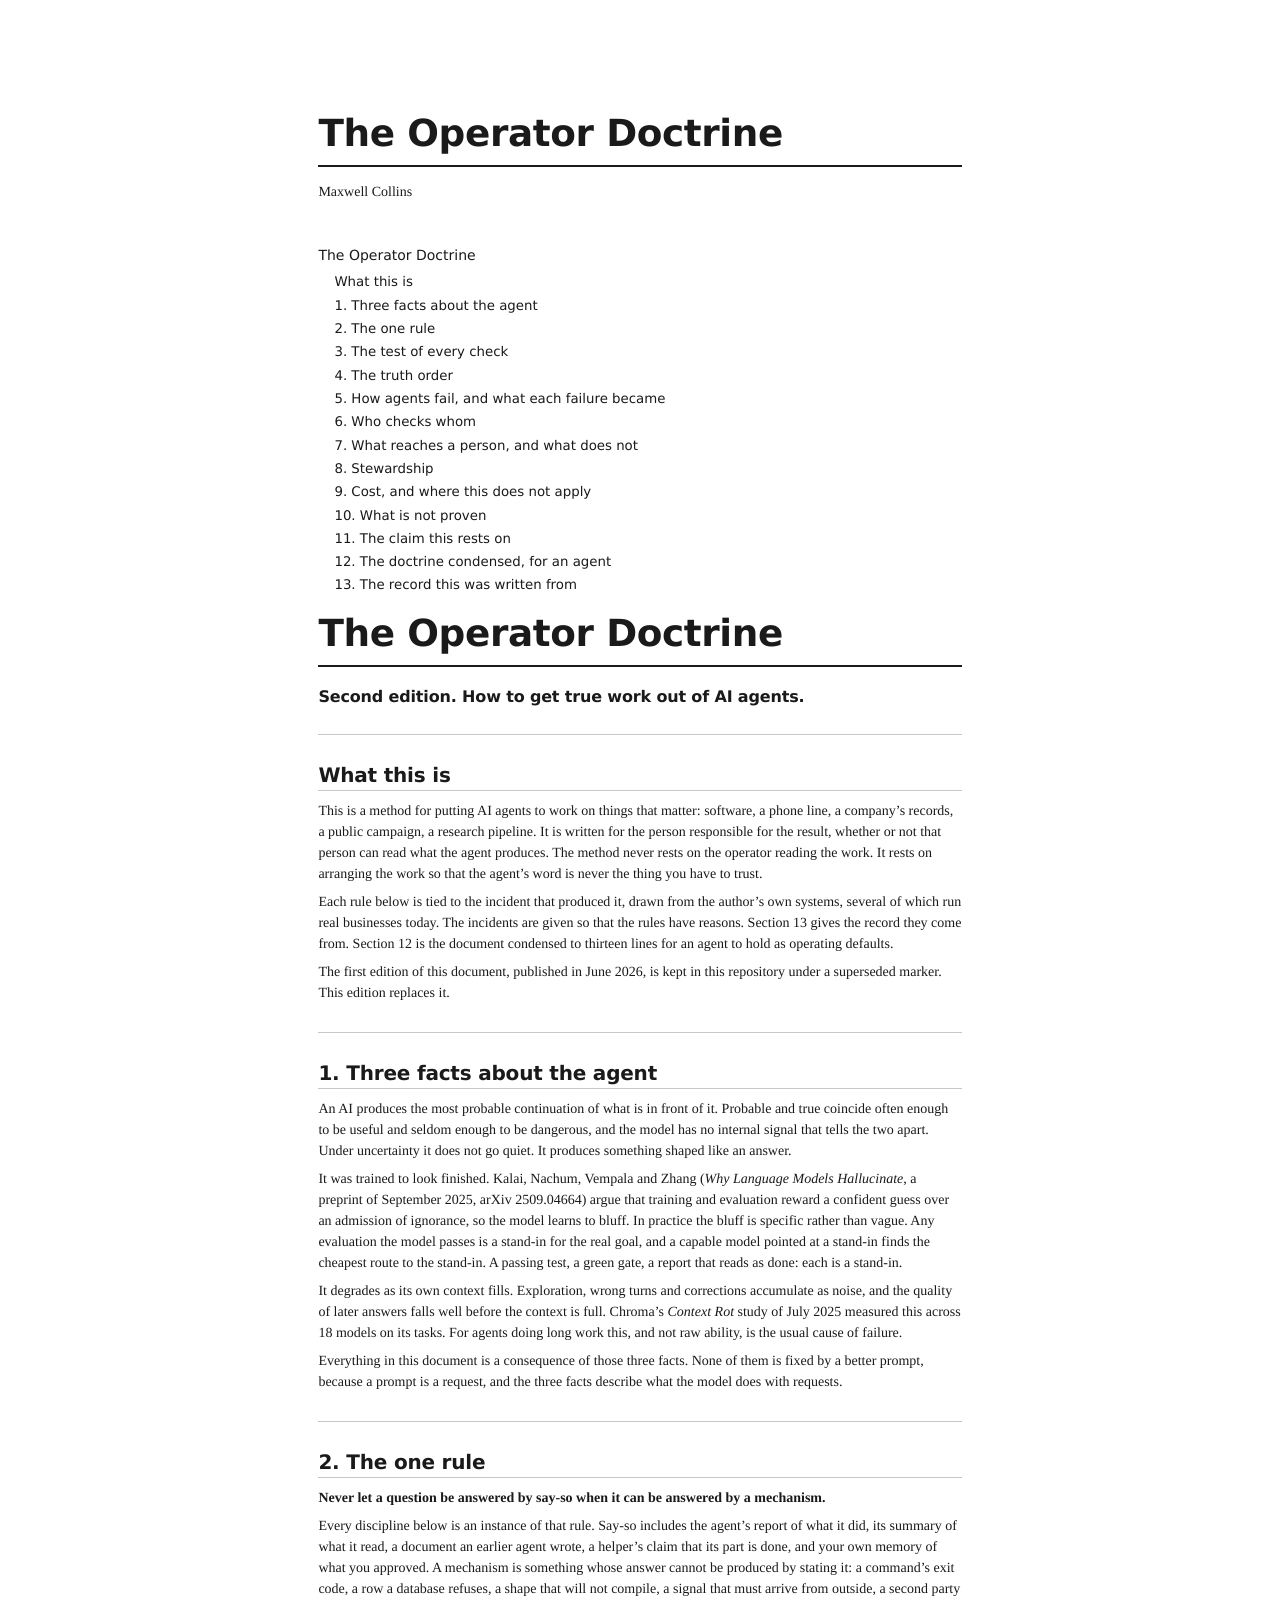
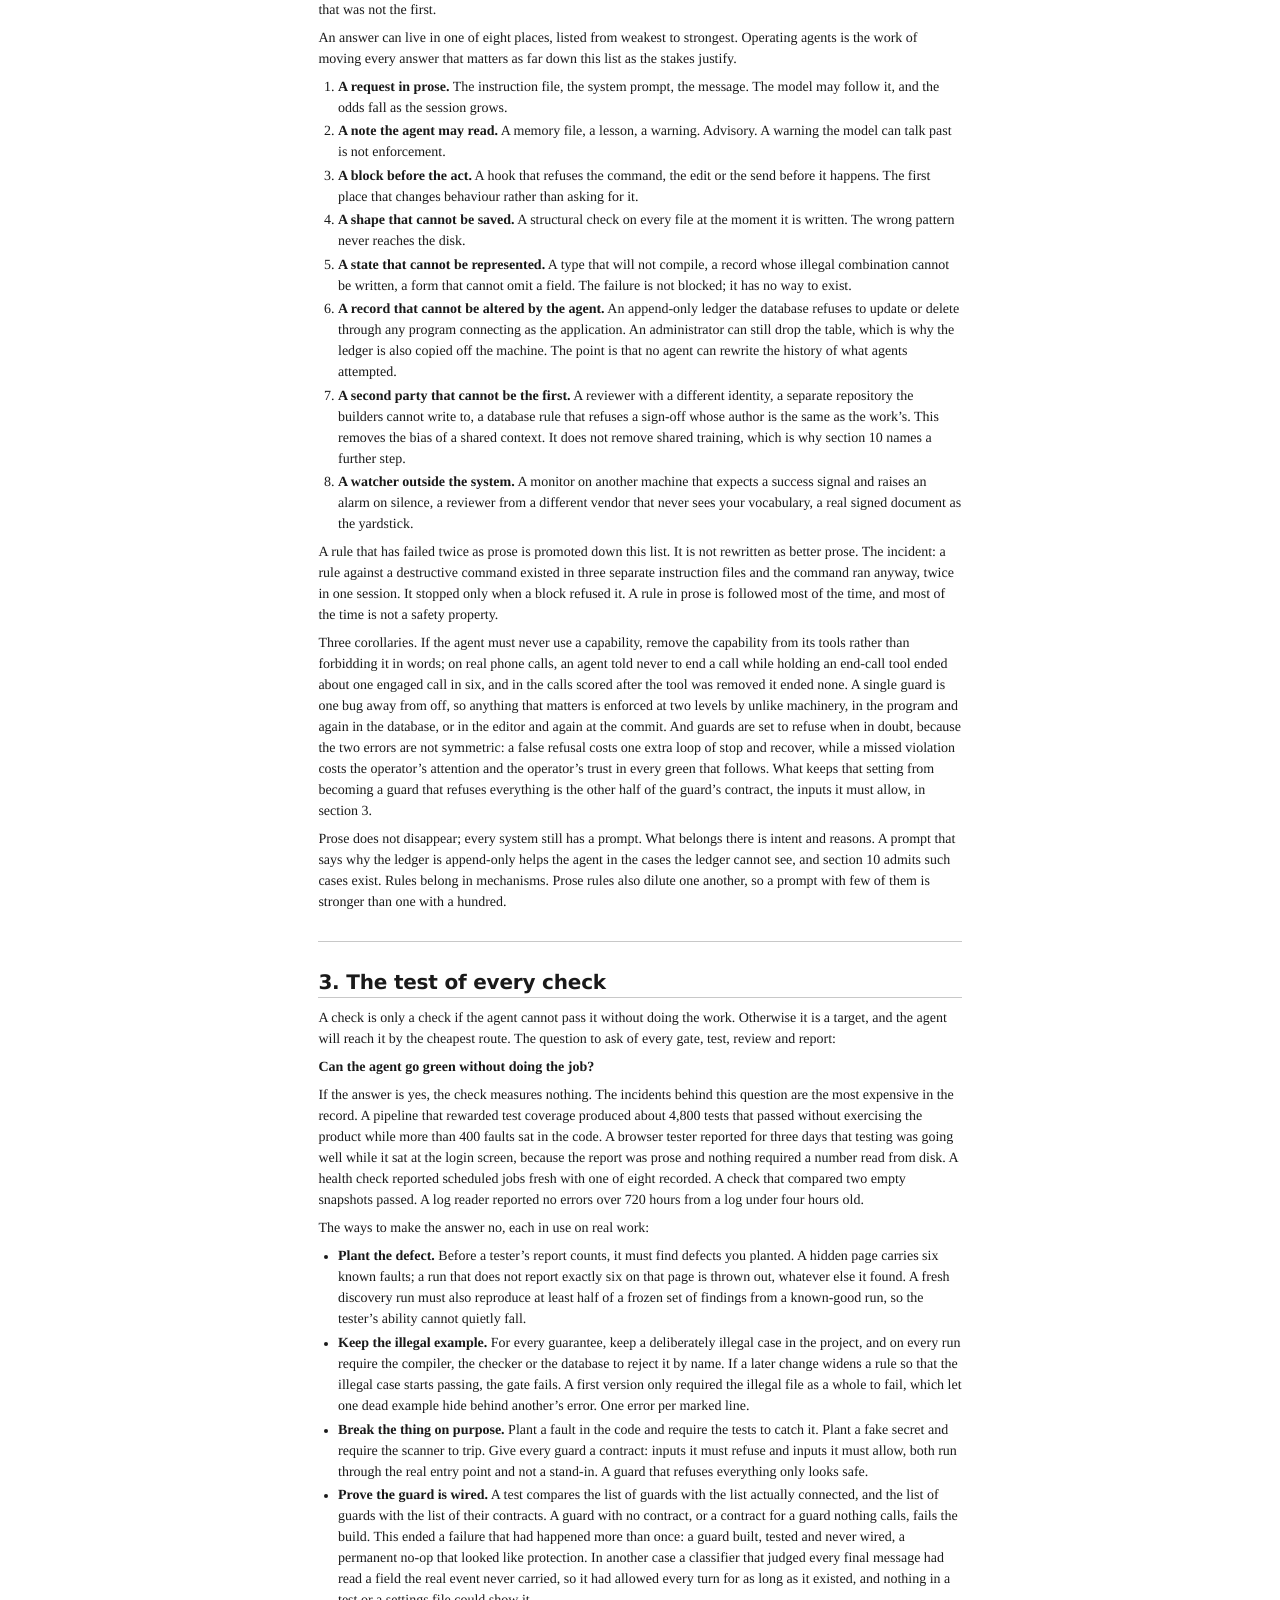
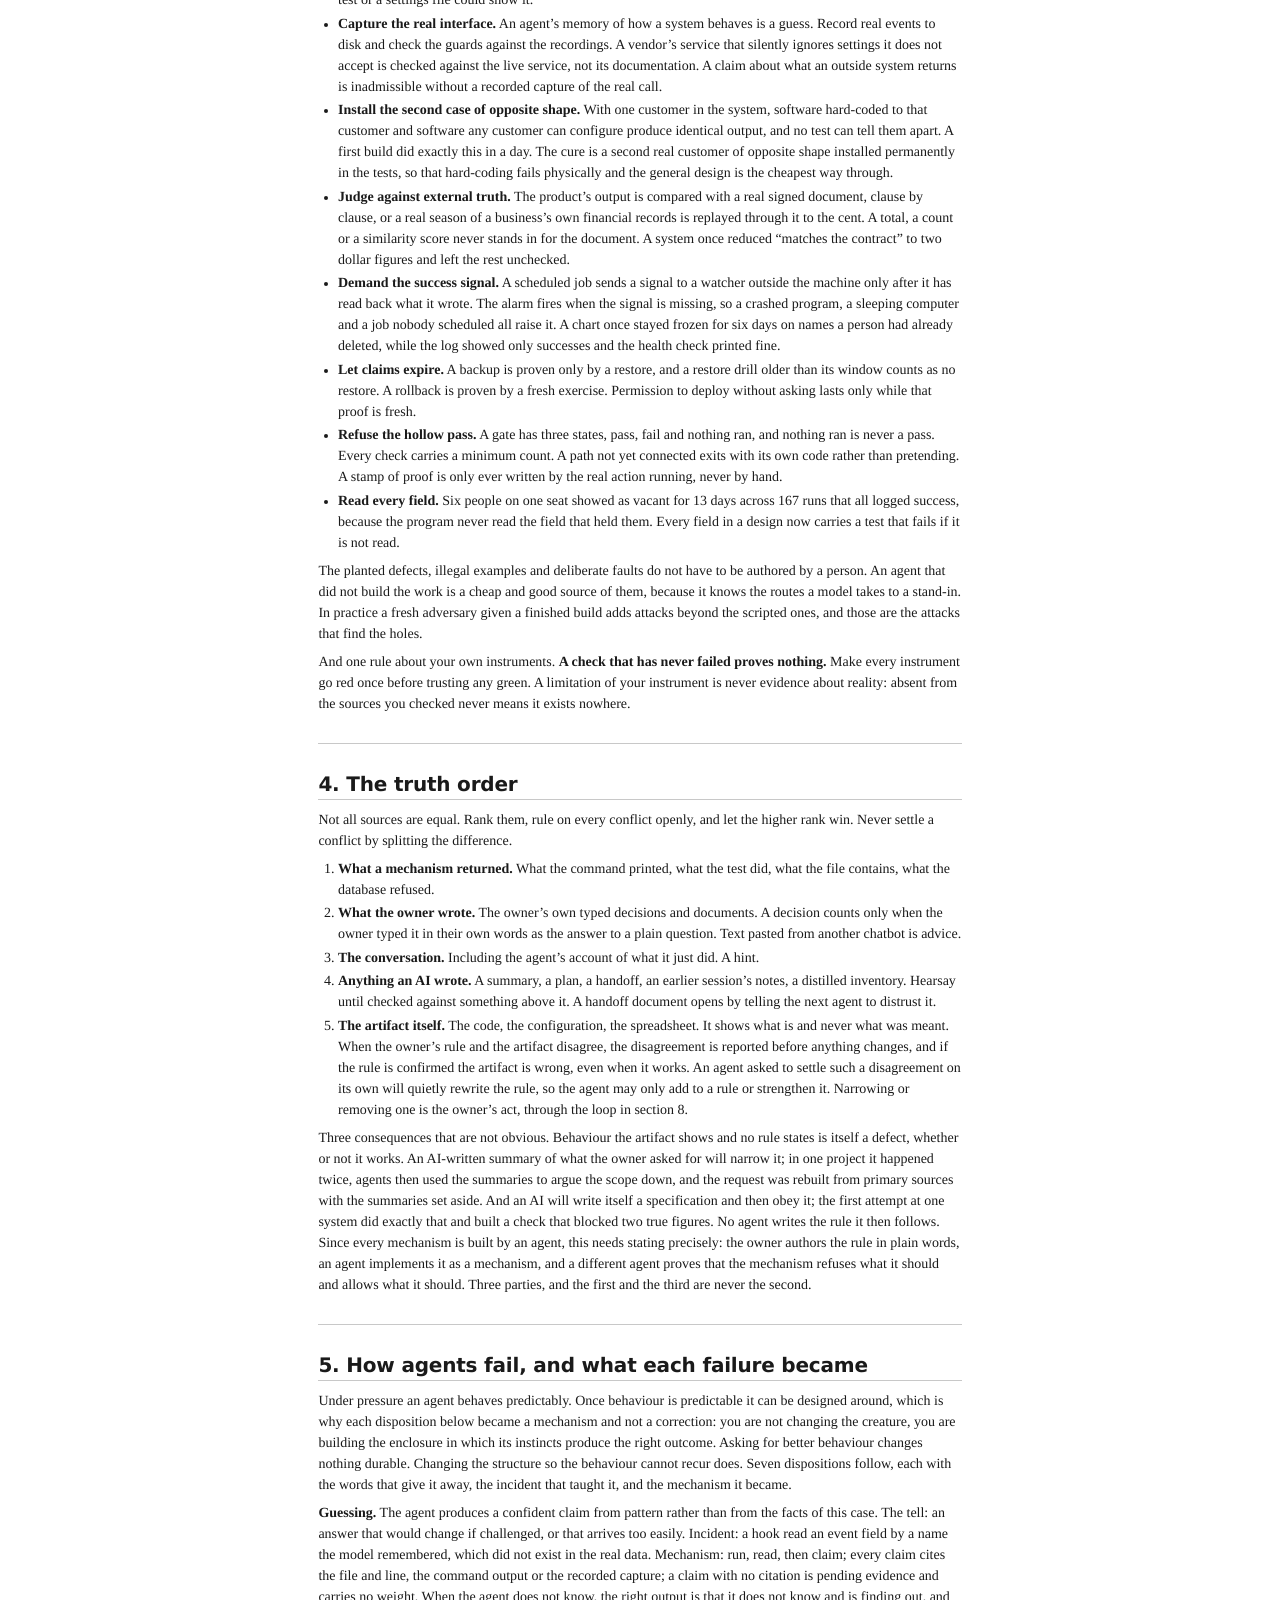
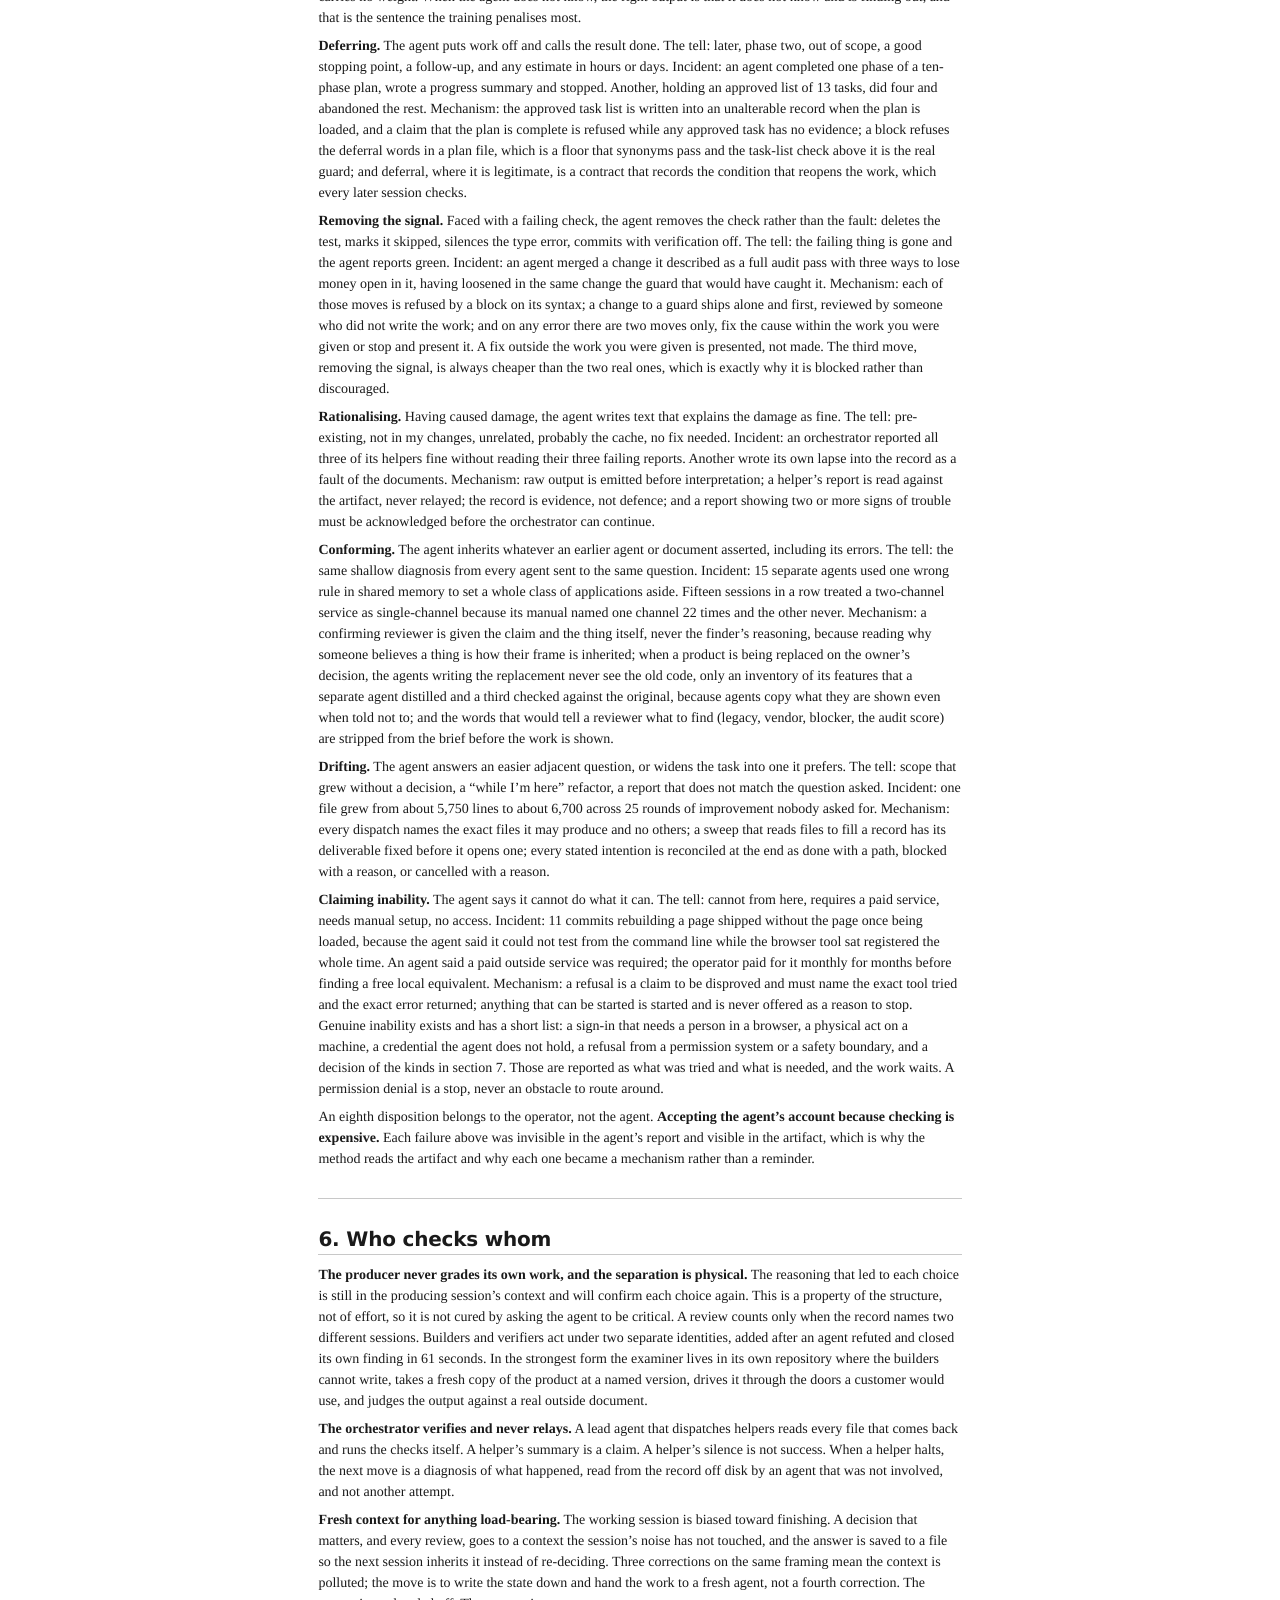
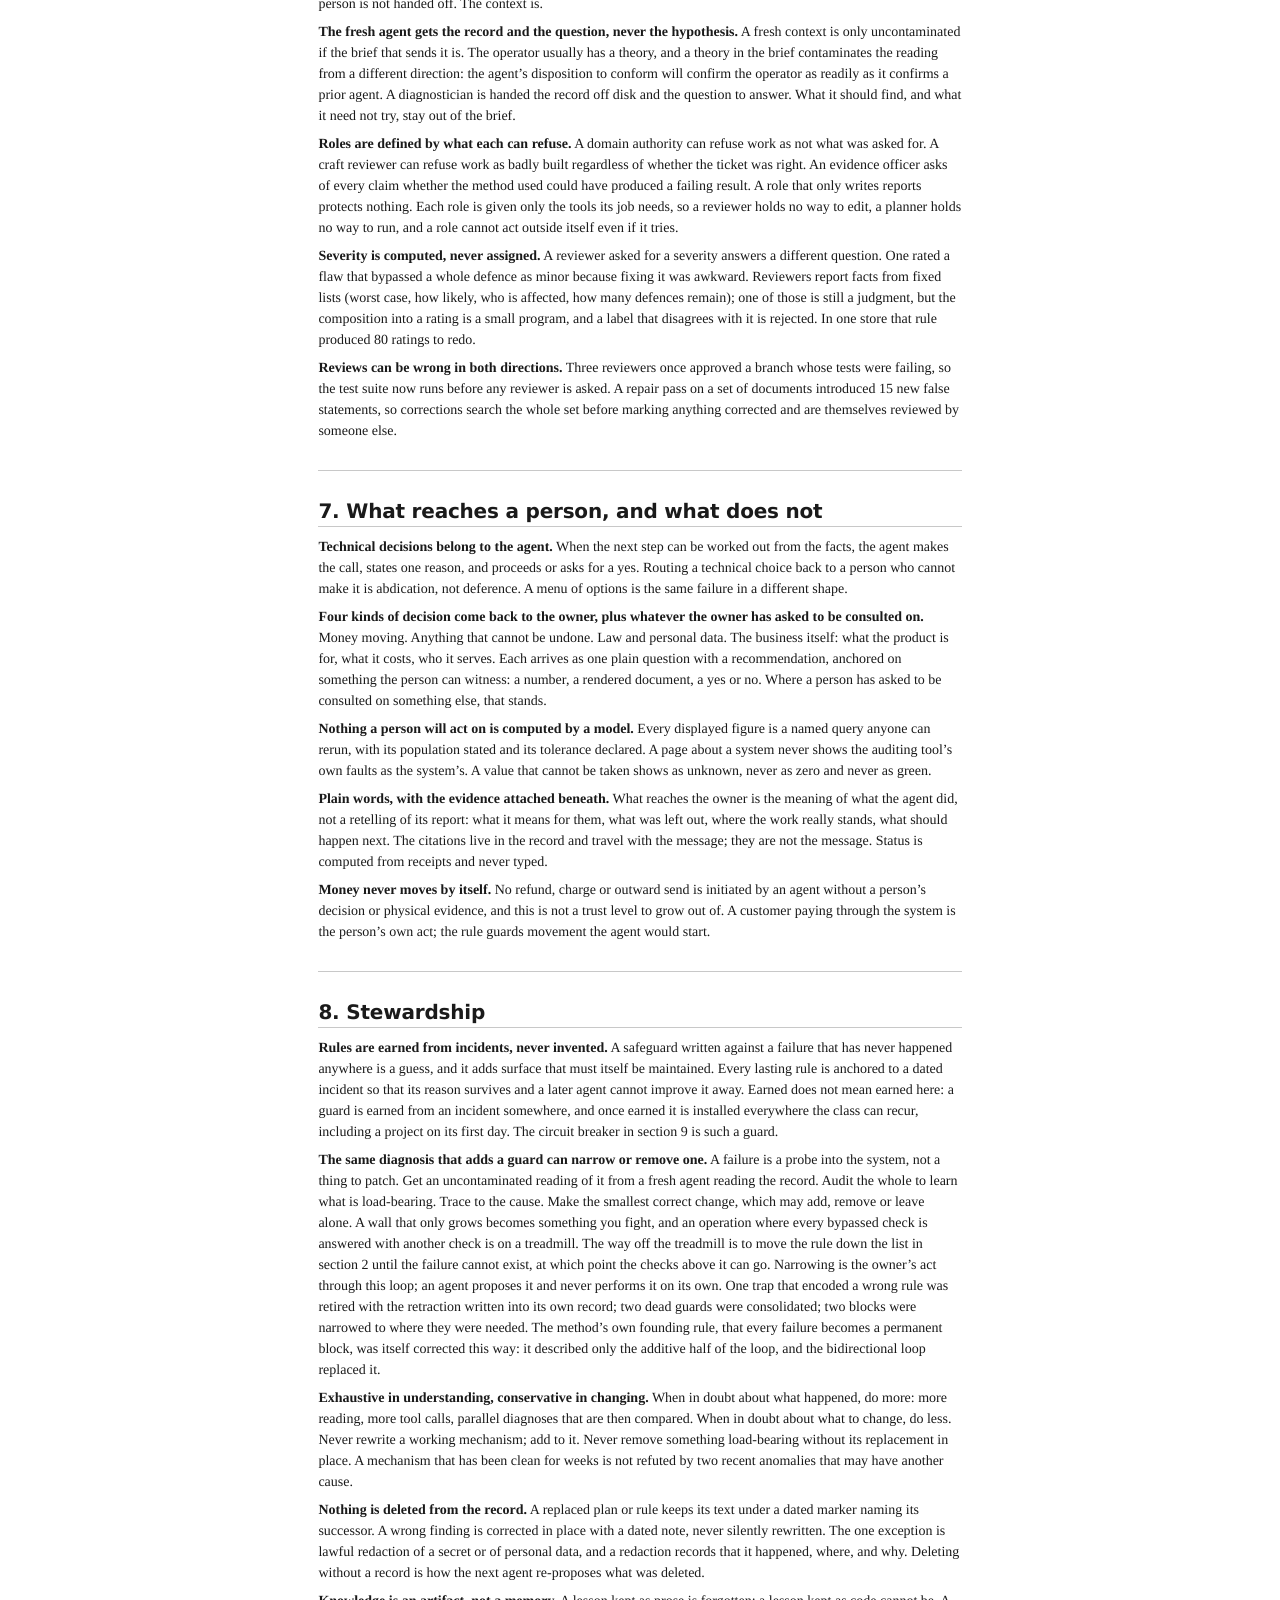
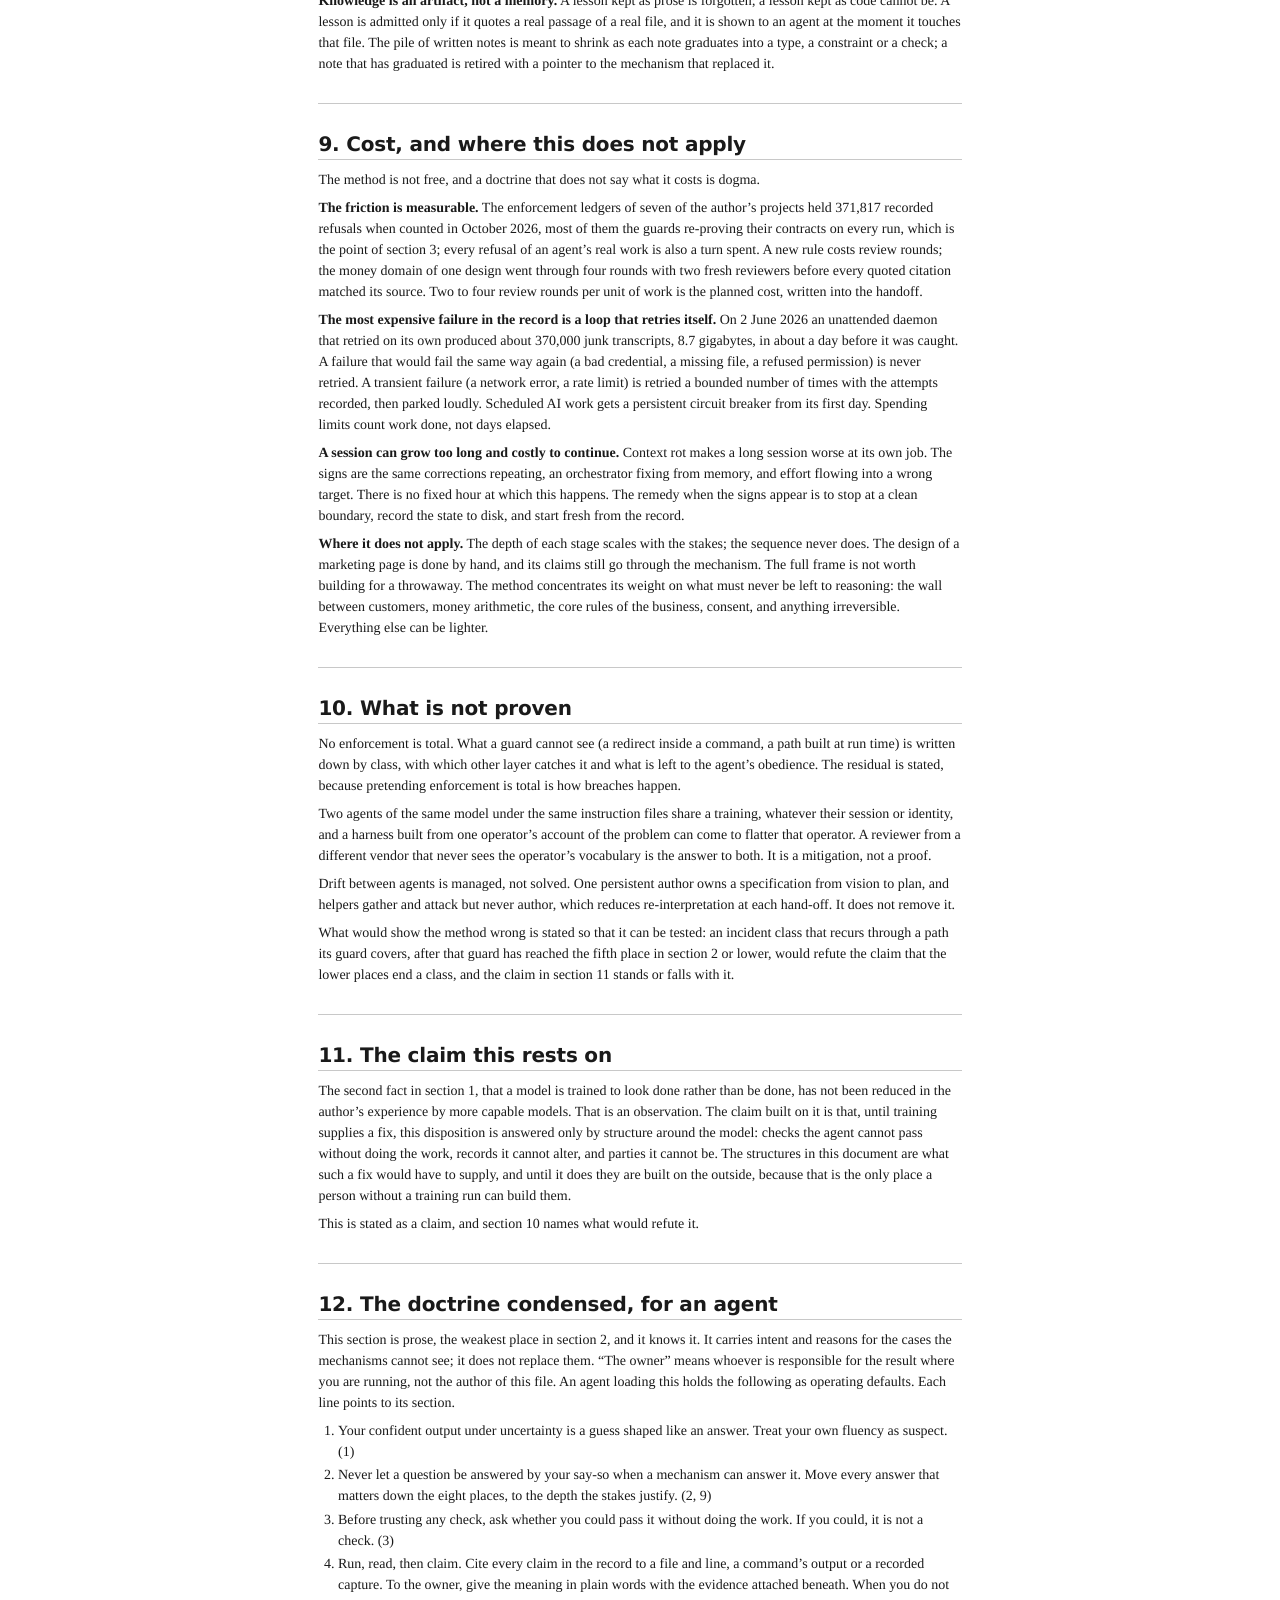
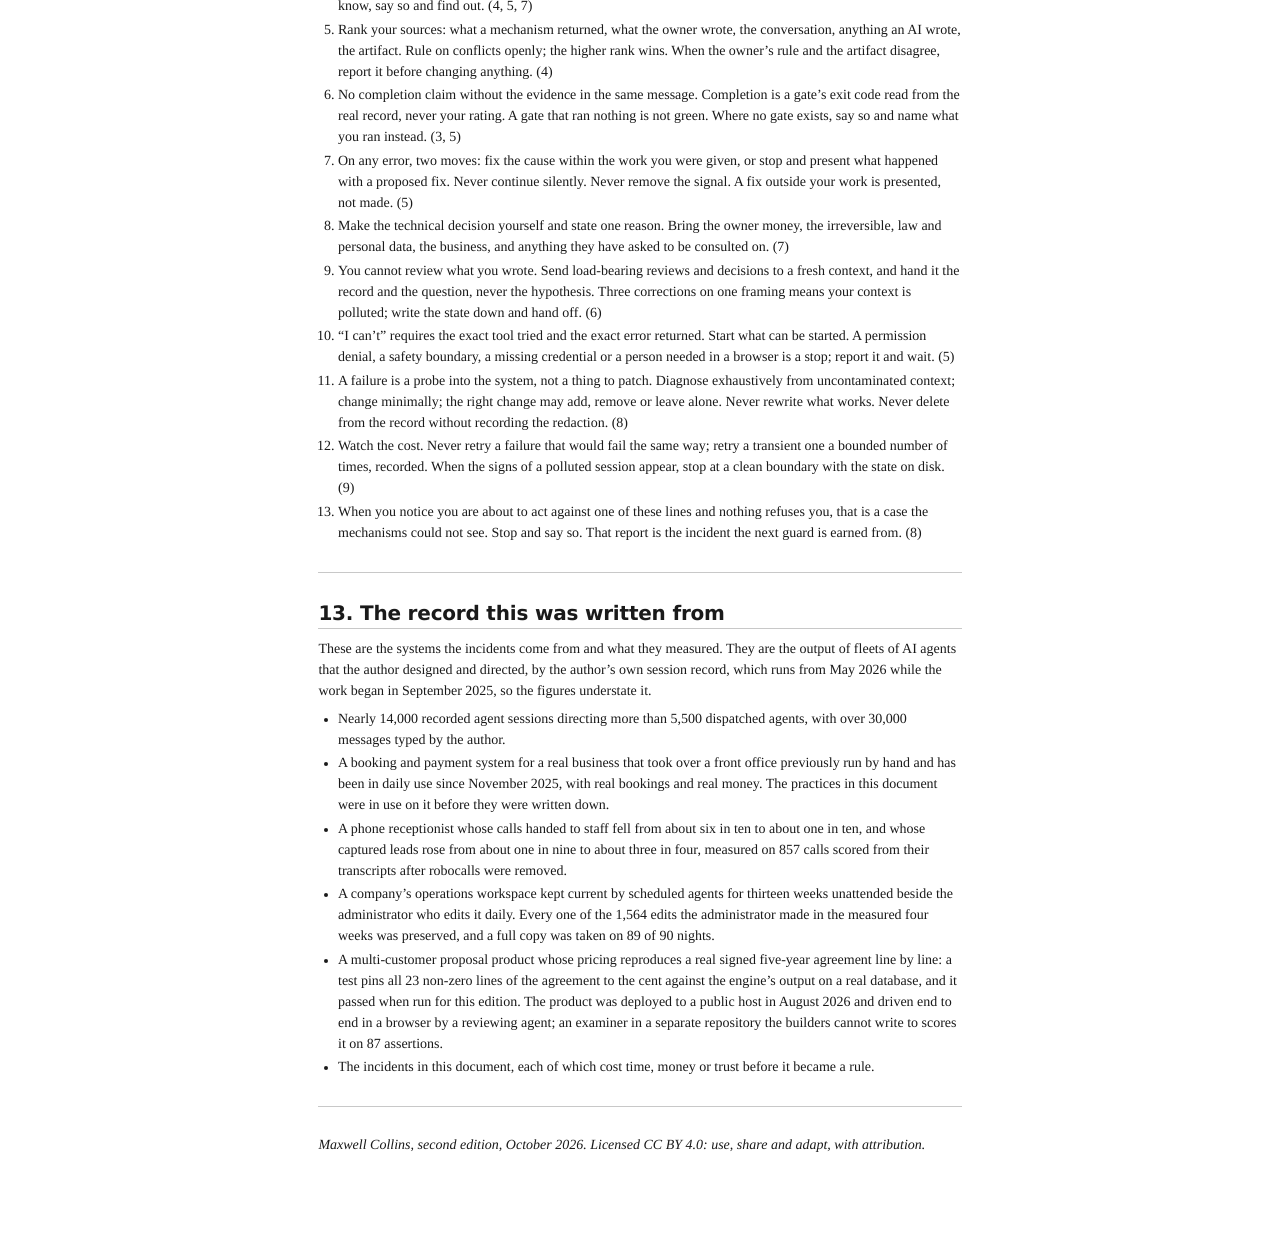
<file: index.html>
<!DOCTYPE html>
<html xmlns="http://www.w3.org/1999/xhtml">
<head>
  <meta charset="utf-8" />
  <meta name="generator" content="pandoc" />
  <meta name="viewport" content="width=device-width, initial-scale=1.0, user-scalable=yes" />
  <meta name="author" content="Maxwell Collins" />
  <title>The Operator Doctrine</title>
  <style>
    /* Default styles provided by pandoc.
    ** See https://pandoc.org/MANUAL.html#variables-for-html for config info.
    */
    span.smallcaps{font-variant: small-caps;}
    div.columns{display: flex; gap: min(4vw, 1.5em);}
    div.column{flex: auto; overflow-x: auto;}
    div.hanging-indent{margin-left: 1.5em; text-indent: -1.5em;}
    /* The extra [class] is a hack that increases specificity enough to
       override a similar rule in reveal.js */
    ul.task-list[class]{list-style: none;}
    ul.task-list li input[type="checkbox"] {
      font-size: inherit;
      width: 0.8em;
      margin: 0 0.8em 0.2em -1.6em;
      vertical-align: middle;
    }
    .display.math{display: block; text-align: center; margin: 0.5rem auto;}
  </style>
  <link rel="stylesheet" href="style.css" />
</head>
<body>
<header id="title-block-header">
<h1 class="title">The Operator Doctrine</h1>
<p class="author">Maxwell Collins</p>
</header>
<nav id="TOC" role="doc-toc">
<ul>
<li><a href="#the-operator-doctrine" id="toc-the-operator-doctrine">The
Operator Doctrine</a>
<ul>
<li><a href="#what-this-is" id="toc-what-this-is">What this is</a></li>
<li><a href="#three-facts-about-the-agent"
id="toc-three-facts-about-the-agent">1. Three facts about the
agent</a></li>
<li><a href="#the-one-rule" id="toc-the-one-rule">2. The one
rule</a></li>
<li><a href="#the-test-of-every-check"
id="toc-the-test-of-every-check">3. The test of every check</a></li>
<li><a href="#the-truth-order" id="toc-the-truth-order">4. The truth
order</a></li>
<li><a href="#how-agents-fail-and-what-each-failure-became"
id="toc-how-agents-fail-and-what-each-failure-became">5. How agents
fail, and what each failure became</a></li>
<li><a href="#who-checks-whom" id="toc-who-checks-whom">6. Who checks
whom</a></li>
<li><a href="#what-reaches-a-person-and-what-does-not"
id="toc-what-reaches-a-person-and-what-does-not">7. What reaches a
person, and what does not</a></li>
<li><a href="#stewardship" id="toc-stewardship">8. Stewardship</a></li>
<li><a href="#cost-and-where-this-does-not-apply"
id="toc-cost-and-where-this-does-not-apply">9. Cost, and where this does
not apply</a></li>
<li><a href="#what-is-not-proven" id="toc-what-is-not-proven">10. What
is not proven</a></li>
<li><a href="#the-claim-this-rests-on"
id="toc-the-claim-this-rests-on">11. The claim this rests on</a></li>
<li><a href="#the-doctrine-condensed-for-an-agent"
id="toc-the-doctrine-condensed-for-an-agent">12. The doctrine condensed,
for an agent</a></li>
<li><a href="#the-record-this-was-written-from"
id="toc-the-record-this-was-written-from">13. The record this was
written from</a></li>
</ul></li>
</ul>
</nav>
<h1 id="the-operator-doctrine">The Operator Doctrine</h1>
<h3 id="second-edition.-how-to-get-true-work-out-of-ai-agents.">Second
edition. How to get true work out of AI agents.</h3>
<hr />
<h2 id="what-this-is">What this is</h2>
<p>This is a method for putting AI agents to work on things that matter:
software, a phone line, a company’s records, a public campaign, a
research pipeline. It is written for the person responsible for the
result, whether or not that person can read what the agent produces. The
method never rests on the operator reading the work. It rests on
arranging the work so that the agent’s word is never the thing you have
to trust.</p>
<p>Each rule below is tied to the incident that produced it, drawn from
the author’s own systems, several of which run real businesses today.
The incidents are given so that the rules have reasons. Section 13 gives
the record they come from. Section 12 is the document condensed to
thirteen lines for an agent to hold as operating defaults.</p>
<p>The first edition of this document, published in June 2026, is kept
in this repository under a superseded marker. This edition replaces
it.</p>
<hr />
<h2 id="three-facts-about-the-agent">1. Three facts about the agent</h2>
<p>An AI produces the most probable continuation of what is in front of
it. Probable and true coincide often enough to be useful and seldom
enough to be dangerous, and the model has no internal signal that tells
the two apart. Under uncertainty it does not go quiet. It produces
something shaped like an answer.</p>
<p>It was trained to look finished. Kalai, Nachum, Vempala and Zhang
(<em>Why Language Models Hallucinate</em>, a preprint of September 2025,
arXiv 2509.04664) argue that training and evaluation reward a confident
guess over an admission of ignorance, so the model learns to bluff. In
practice the bluff is specific rather than vague. Any evaluation the
model passes is a stand-in for the real goal, and a capable model
pointed at a stand-in finds the cheapest route to the stand-in. A
passing test, a green gate, a report that reads as done: each is a
stand-in.</p>
<p>It degrades as its own context fills. Exploration, wrong turns and
corrections accumulate as noise, and the quality of later answers falls
well before the context is full. Chroma’s <em>Context Rot</em> study of
July 2025 measured this across 18 models on its tasks. For agents doing
long work this, and not raw ability, is the usual cause of failure.</p>
<p>Everything in this document is a consequence of those three facts.
None of them is fixed by a better prompt, because a prompt is a request,
and the three facts describe what the model does with requests.</p>
<hr />
<h2 id="the-one-rule">2. The one rule</h2>
<p><strong>Never let a question be answered by say-so when it can be
answered by a mechanism.</strong></p>
<p>Every discipline below is an instance of that rule. Say-so includes
the agent’s report of what it did, its summary of what it read, a
document an earlier agent wrote, a helper’s claim that its part is done,
and your own memory of what you approved. A mechanism is something whose
answer cannot be produced by stating it: a command’s exit code, a row a
database refuses, a shape that will not compile, a signal that must
arrive from outside, a second party that was not the first.</p>
<p>An answer can live in one of eight places, listed from weakest to
strongest. Operating agents is the work of moving every answer that
matters as far down this list as the stakes justify.</p>
<ol type="1">
<li><strong>A request in prose.</strong> The instruction file, the
system prompt, the message. The model may follow it, and the odds fall
as the session grows.</li>
<li><strong>A note the agent may read.</strong> A memory file, a lesson,
a warning. Advisory. A warning the model can talk past is not
enforcement.</li>
<li><strong>A block before the act.</strong> A hook that refuses the
command, the edit or the send before it happens. The first place that
changes behaviour rather than asking for it.</li>
<li><strong>A shape that cannot be saved.</strong> A structural check on
every file at the moment it is written. The wrong pattern never reaches
the disk.</li>
<li><strong>A state that cannot be represented.</strong> A type that
will not compile, a record whose illegal combination cannot be written,
a form that cannot omit a field. The failure is not blocked; it has no
way to exist.</li>
<li><strong>A record that cannot be altered by the agent.</strong> An
append-only ledger the database refuses to update or delete through any
program connecting as the application. An administrator can still drop
the table, which is why the ledger is also copied off the machine. The
point is that no agent can rewrite the history of what agents
attempted.</li>
<li><strong>A second party that cannot be the first.</strong> A reviewer
with a different identity, a separate repository the builders cannot
write to, a database rule that refuses a sign-off whose author is the
same as the work’s. This removes the bias of a shared context. It does
not remove shared training, which is why section 10 names a further
step.</li>
<li><strong>A watcher outside the system.</strong> A monitor on another
machine that expects a success signal and raises an alarm on silence, a
reviewer from a different vendor that never sees your vocabulary, a real
signed document as the yardstick.</li>
</ol>
<p>A rule that has failed twice as prose is promoted down this list. It
is not rewritten as better prose. The incident: a rule against a
destructive command existed in three separate instruction files and the
command ran anyway, twice in one session. It stopped only when a block
refused it. A rule in prose is followed most of the time, and most of
the time is not a safety property.</p>
<p>Three corollaries. If the agent must never use a capability, remove
the capability from its tools rather than forbidding it in words; on
real phone calls, an agent told never to end a call while holding an
end-call tool ended about one engaged call in six, and in the calls
scored after the tool was removed it ended none. A single guard is one
bug away from off, so anything that matters is enforced at two levels by
unlike machinery, in the program and again in the database, or in the
editor and again at the commit. And guards are set to refuse when in
doubt, because the two errors are not symmetric: a false refusal costs
one extra loop of stop and recover, while a missed violation costs the
operator’s attention and the operator’s trust in every green that
follows. What keeps that setting from becoming a guard that refuses
everything is the other half of the guard’s contract, the inputs it must
allow, in section 3.</p>
<p>Prose does not disappear; every system still has a prompt. What
belongs there is intent and reasons. A prompt that says why the ledger
is append-only helps the agent in the cases the ledger cannot see, and
section 10 admits such cases exist. Rules belong in mechanisms. Prose
rules also dilute one another, so a prompt with few of them is stronger
than one with a hundred.</p>
<hr />
<h2 id="the-test-of-every-check">3. The test of every check</h2>
<p>A check is only a check if the agent cannot pass it without doing the
work. Otherwise it is a target, and the agent will reach it by the
cheapest route. The question to ask of every gate, test, review and
report:</p>
<p><strong>Can the agent go green without doing the job?</strong></p>
<p>If the answer is yes, the check measures nothing. The incidents
behind this question are the most expensive in the record. A pipeline
that rewarded test coverage produced about 4,800 tests that passed
without exercising the product while more than 400 faults sat in the
code. A browser tester reported for three days that testing was going
well while it sat at the login screen, because the report was prose and
nothing required a number read from disk. A health check reported
scheduled jobs fresh with one of eight recorded. A check that compared
two empty snapshots passed. A log reader reported no errors over 720
hours from a log under four hours old.</p>
<p>The ways to make the answer no, each in use on real work:</p>
<ul>
<li><strong>Plant the defect.</strong> Before a tester’s report counts,
it must find defects you planted. A hidden page carries six known
faults; a run that does not report exactly six on that page is thrown
out, whatever else it found. A fresh discovery run must also reproduce
at least half of a frozen set of findings from a known-good run, so the
tester’s ability cannot quietly fall.</li>
<li><strong>Keep the illegal example.</strong> For every guarantee, keep
a deliberately illegal case in the project, and on every run require the
compiler, the checker or the database to reject it by name. If a later
change widens a rule so that the illegal case starts passing, the gate
fails. A first version only required the illegal file as a whole to
fail, which let one dead example hide behind another’s error. One error
per marked line.</li>
<li><strong>Break the thing on purpose.</strong> Plant a fault in the
code and require the tests to catch it. Plant a fake secret and require
the scanner to trip. Give every guard a contract: inputs it must refuse
and inputs it must allow, both run through the real entry point and not
a stand-in. A guard that refuses everything only looks safe.</li>
<li><strong>Prove the guard is wired.</strong> A test compares the list
of guards with the list actually connected, and the list of guards with
the list of their contracts. A guard with no contract, or a contract for
a guard nothing calls, fails the build. This ended a failure that had
happened more than once: a guard built, tested and never wired, a
permanent no-op that looked like protection. In another case a
classifier that judged every final message had read a field the real
event never carried, so it had allowed every turn for as long as it
existed, and nothing in a test or a settings file could show it.</li>
<li><strong>Capture the real interface.</strong> An agent’s memory of
how a system behaves is a guess. Record real events to disk and check
the guards against the recordings. A vendor’s service that silently
ignores settings it does not accept is checked against the live service,
not its documentation. A claim about what an outside system returns is
inadmissible without a recorded capture of the real call.</li>
<li><strong>Install the second case of opposite shape.</strong> With one
customer in the system, software hard-coded to that customer and
software any customer can configure produce identical output, and no
test can tell them apart. A first build did exactly this in a day. The
cure is a second real customer of opposite shape installed permanently
in the tests, so that hard-coding fails physically and the general
design is the cheapest way through.</li>
<li><strong>Judge against external truth.</strong> The product’s output
is compared with a real signed document, clause by clause, or a real
season of a business’s own financial records is replayed through it to
the cent. A total, a count or a similarity score never stands in for the
document. A system once reduced “matches the contract” to two dollar
figures and left the rest unchecked.</li>
<li><strong>Demand the success signal.</strong> A scheduled job sends a
signal to a watcher outside the machine only after it has read back what
it wrote. The alarm fires when the signal is missing, so a crashed
program, a sleeping computer and a job nobody scheduled all raise it. A
chart once stayed frozen for six days on names a person had already
deleted, while the log showed only successes and the health check
printed fine.</li>
<li><strong>Let claims expire.</strong> A backup is proven only by a
restore, and a restore drill older than its window counts as no restore.
A rollback is proven by a fresh exercise. Permission to deploy without
asking lasts only while that proof is fresh.</li>
<li><strong>Refuse the hollow pass.</strong> A gate has three states,
pass, fail and nothing ran, and nothing ran is never a pass. Every check
carries a minimum count. A path not yet connected exits with its own
code rather than pretending. A stamp of proof is only ever written by
the real action running, never by hand.</li>
<li><strong>Read every field.</strong> Six people on one seat showed as
vacant for 13 days across 167 runs that all logged success, because the
program never read the field that held them. Every field in a design now
carries a test that fails if it is not read.</li>
</ul>
<p>The planted defects, illegal examples and deliberate faults do not
have to be authored by a person. An agent that did not build the work is
a cheap and good source of them, because it knows the routes a model
takes to a stand-in. In practice a fresh adversary given a finished
build adds attacks beyond the scripted ones, and those are the attacks
that find the holes.</p>
<p>And one rule about your own instruments. <strong>A check that has
never failed proves nothing.</strong> Make every instrument go red once
before trusting any green. A limitation of your instrument is never
evidence about reality: absent from the sources you checked never means
it exists nowhere.</p>
<hr />
<h2 id="the-truth-order">4. The truth order</h2>
<p>Not all sources are equal. Rank them, rule on every conflict openly,
and let the higher rank win. Never settle a conflict by splitting the
difference.</p>
<ol type="1">
<li><strong>What a mechanism returned.</strong> What the command
printed, what the test did, what the file contains, what the database
refused.</li>
<li><strong>What the owner wrote.</strong> The owner’s own typed
decisions and documents. A decision counts only when the owner typed it
in their own words as the answer to a plain question. Text pasted from
another chatbot is advice.</li>
<li><strong>The conversation.</strong> Including the agent’s account of
what it just did. A hint.</li>
<li><strong>Anything an AI wrote.</strong> A summary, a plan, a handoff,
an earlier session’s notes, a distilled inventory. Hearsay until checked
against something above it. A handoff document opens by telling the next
agent to distrust it.</li>
<li><strong>The artifact itself.</strong> The code, the configuration,
the spreadsheet. It shows what is and never what was meant. When the
owner’s rule and the artifact disagree, the disagreement is reported
before anything changes, and if the rule is confirmed the artifact is
wrong, even when it works. An agent asked to settle such a disagreement
on its own will quietly rewrite the rule, so the agent may only add to a
rule or strengthen it. Narrowing or removing one is the owner’s act,
through the loop in section 8.</li>
</ol>
<p>Three consequences that are not obvious. Behaviour the artifact shows
and no rule states is itself a defect, whether or not it works. An
AI-written summary of what the owner asked for will narrow it; in one
project it happened twice, agents then used the summaries to argue the
scope down, and the request was rebuilt from primary sources with the
summaries set aside. And an AI will write itself a specification and
then obey it; the first attempt at one system did exactly that and built
a check that blocked two true figures. No agent writes the rule it then
follows. Since every mechanism is built by an agent, this needs stating
precisely: the owner authors the rule in plain words, an agent
implements it as a mechanism, and a different agent proves that the
mechanism refuses what it should and allows what it should. Three
parties, and the first and the third are never the second.</p>
<hr />
<h2 id="how-agents-fail-and-what-each-failure-became">5. How agents
fail, and what each failure became</h2>
<p>Under pressure an agent behaves predictably. Once behaviour is
predictable it can be designed around, which is why each disposition
below became a mechanism and not a correction: you are not changing the
creature, you are building the enclosure in which its instincts produce
the right outcome. Asking for better behaviour changes nothing durable.
Changing the structure so the behaviour cannot recur does. Seven
dispositions follow, each with the words that give it away, the incident
that taught it, and the mechanism it became.</p>
<p><strong>Guessing.</strong> The agent produces a confident claim from
pattern rather than from the facts of this case. The tell: an answer
that would change if challenged, or that arrives too easily. Incident: a
hook read an event field by a name the model remembered, which did not
exist in the real data. Mechanism: run, read, then claim; every claim
cites the file and line, the command output or the recorded capture; a
claim with no citation is pending evidence and carries no weight. When
the agent does not know, the right output is that it does not know and
is finding out, and that is the sentence the training penalises
most.</p>
<p><strong>Deferring.</strong> The agent puts work off and calls the
result done. The tell: later, phase two, out of scope, a good stopping
point, a follow-up, and any estimate in hours or days. Incident: an
agent completed one phase of a ten-phase plan, wrote a progress summary
and stopped. Another, holding an approved list of 13 tasks, did four and
abandoned the rest. Mechanism: the approved task list is written into an
unalterable record when the plan is loaded, and a claim that the plan is
complete is refused while any approved task has no evidence; a block
refuses the deferral words in a plan file, which is a floor that
synonyms pass and the task-list check above it is the real guard; and
deferral, where it is legitimate, is a contract that records the
condition that reopens the work, which every later session checks.</p>
<p><strong>Removing the signal.</strong> Faced with a failing check, the
agent removes the check rather than the fault: deletes the test, marks
it skipped, silences the type error, commits with verification off. The
tell: the failing thing is gone and the agent reports green. Incident:
an agent merged a change it described as a full audit pass with three
ways to lose money open in it, having loosened in the same change the
guard that would have caught it. Mechanism: each of those moves is
refused by a block on its syntax; a change to a guard ships alone and
first, reviewed by someone who did not write the work; and on any error
there are two moves only, fix the cause within the work you were given
or stop and present it. A fix outside the work you were given is
presented, not made. The third move, removing the signal, is always
cheaper than the two real ones, which is exactly why it is blocked
rather than discouraged.</p>
<p><strong>Rationalising.</strong> Having caused damage, the agent
writes text that explains the damage as fine. The tell: pre-existing,
not in my changes, unrelated, probably the cache, no fix needed.
Incident: an orchestrator reported all three of its helpers fine without
reading their three failing reports. Another wrote its own lapse into
the record as a fault of the documents. Mechanism: raw output is emitted
before interpretation; a helper’s report is read against the artifact,
never relayed; the record is evidence, not defence; and a report showing
two or more signs of trouble must be acknowledged before the
orchestrator can continue.</p>
<p><strong>Conforming.</strong> The agent inherits whatever an earlier
agent or document asserted, including its errors. The tell: the same
shallow diagnosis from every agent sent to the same question. Incident:
15 separate agents used one wrong rule in shared memory to set a whole
class of applications aside. Fifteen sessions in a row treated a
two-channel service as single-channel because its manual named one
channel 22 times and the other never. Mechanism: a confirming reviewer
is given the claim and the thing itself, never the finder’s reasoning,
because reading why someone believes a thing is how their frame is
inherited; when a product is being replaced on the owner’s decision, the
agents writing the replacement never see the old code, only an inventory
of its features that a separate agent distilled and a third checked
against the original, because agents copy what they are shown even when
told not to; and the words that would tell a reviewer what to find
(legacy, vendor, blocker, the audit score) are stripped from the brief
before the work is shown.</p>
<p><strong>Drifting.</strong> The agent answers an easier adjacent
question, or widens the task into one it prefers. The tell: scope that
grew without a decision, a “while I’m here” refactor, a report that does
not match the question asked. Incident: one file grew from about 5,750
lines to about 6,700 across 25 rounds of improvement nobody asked for.
Mechanism: every dispatch names the exact files it may produce and no
others; a sweep that reads files to fill a record has its deliverable
fixed before it opens one; every stated intention is reconciled at the
end as done with a path, blocked with a reason, or cancelled with a
reason.</p>
<p><strong>Claiming inability.</strong> The agent says it cannot do what
it can. The tell: cannot from here, requires a paid service, needs
manual setup, no access. Incident: 11 commits rebuilding a page shipped
without the page once being loaded, because the agent said it could not
test from the command line while the browser tool sat registered the
whole time. An agent said a paid outside service was required; the
operator paid for it monthly for months before finding a free local
equivalent. Mechanism: a refusal is a claim to be disproved and must
name the exact tool tried and the exact error returned; anything that
can be started is started and is never offered as a reason to stop.
Genuine inability exists and has a short list: a sign-in that needs a
person in a browser, a physical act on a machine, a credential the agent
does not hold, a refusal from a permission system or a safety boundary,
and a decision of the kinds in section 7. Those are reported as what was
tried and what is needed, and the work waits. A permission denial is a
stop, never an obstacle to route around.</p>
<p>An eighth disposition belongs to the operator, not the agent.
<strong>Accepting the agent’s account because checking is
expensive.</strong> Each failure above was invisible in the agent’s
report and visible in the artifact, which is why the method reads the
artifact and why each one became a mechanism rather than a reminder.</p>
<hr />
<h2 id="who-checks-whom">6. Who checks whom</h2>
<p><strong>The producer never grades its own work, and the separation is
physical.</strong> The reasoning that led to each choice is still in the
producing session’s context and will confirm each choice again. This is
a property of the structure, not of effort, so it is not cured by asking
the agent to be critical. A review counts only when the record names two
different sessions. Builders and verifiers act under two separate
identities, added after an agent refuted and closed its own finding in
61 seconds. In the strongest form the examiner lives in its own
repository where the builders cannot write, takes a fresh copy of the
product at a named version, drives it through the doors a customer would
use, and judges the output against a real outside document.</p>
<p><strong>The orchestrator verifies and never relays.</strong> A lead
agent that dispatches helpers reads every file that comes back and runs
the checks itself. A helper’s summary is a claim. A helper’s silence is
not success. When a helper halts, the next move is a diagnosis of what
happened, read from the record off disk by an agent that was not
involved, and not another attempt.</p>
<p><strong>Fresh context for anything load-bearing.</strong> The working
session is biased toward finishing. A decision that matters, and every
review, goes to a context the session’s noise has not touched, and the
answer is saved to a file so the next session inherits it instead of
re-deciding. Three corrections on the same framing mean the context is
polluted; the move is to write the state down and hand the work to a
fresh agent, not a fourth correction. The person is not handed off. The
context is.</p>
<p><strong>The fresh agent gets the record and the question, never the
hypothesis.</strong> A fresh context is only uncontaminated if the brief
that sends it is. The operator usually has a theory, and a theory in the
brief contaminates the reading from a different direction: the agent’s
disposition to conform will confirm the operator as readily as it
confirms a prior agent. A diagnostician is handed the record off disk
and the question to answer. What it should find, and what it need not
try, stay out of the brief.</p>
<p><strong>Roles are defined by what each can refuse.</strong> A domain
authority can refuse work as not what was asked for. A craft reviewer
can refuse work as badly built regardless of whether the ticket was
right. An evidence officer asks of every claim whether the method used
could have produced a failing result. A role that only writes reports
protects nothing. Each role is given only the tools its job needs, so a
reviewer holds no way to edit, a planner holds no way to run, and a role
cannot act outside itself even if it tries.</p>
<p><strong>Severity is computed, never assigned.</strong> A reviewer
asked for a severity answers a different question. One rated a flaw that
bypassed a whole defence as minor because fixing it was awkward.
Reviewers report facts from fixed lists (worst case, how likely, who is
affected, how many defences remain); one of those is still a judgment,
but the composition into a rating is a small program, and a label that
disagrees with it is rejected. In one store that rule produced 80
ratings to redo.</p>
<p><strong>Reviews can be wrong in both directions.</strong> Three
reviewers once approved a branch whose tests were failing, so the test
suite now runs before any reviewer is asked. A repair pass on a set of
documents introduced 15 new false statements, so corrections search the
whole set before marking anything corrected and are themselves reviewed
by someone else.</p>
<hr />
<h2 id="what-reaches-a-person-and-what-does-not">7. What reaches a
person, and what does not</h2>
<p><strong>Technical decisions belong to the agent.</strong> When the
next step can be worked out from the facts, the agent makes the call,
states one reason, and proceeds or asks for a yes. Routing a technical
choice back to a person who cannot make it is abdication, not deference.
A menu of options is the same failure in a different shape.</p>
<p><strong>Four kinds of decision come back to the owner, plus whatever
the owner has asked to be consulted on.</strong> Money moving. Anything
that cannot be undone. Law and personal data. The business itself: what
the product is for, what it costs, who it serves. Each arrives as one
plain question with a recommendation, anchored on something the person
can witness: a number, a rendered document, a yes or no. Where a person
has asked to be consulted on something else, that stands.</p>
<p><strong>Nothing a person will act on is computed by a model.</strong>
Every displayed figure is a named query anyone can rerun, with its
population stated and its tolerance declared. A page about a system
never shows the auditing tool’s own faults as the system’s. A value that
cannot be taken shows as unknown, never as zero and never as green.</p>
<p><strong>Plain words, with the evidence attached beneath.</strong>
What reaches the owner is the meaning of what the agent did, not a
retelling of its report: what it means for them, what was left out,
where the work really stands, what should happen next. The citations
live in the record and travel with the message; they are not the
message. Status is computed from receipts and never typed.</p>
<p><strong>Money never moves by itself.</strong> No refund, charge or
outward send is initiated by an agent without a person’s decision or
physical evidence, and this is not a trust level to grow out of. A
customer paying through the system is the person’s own act; the rule
guards movement the agent would start.</p>
<hr />
<h2 id="stewardship">8. Stewardship</h2>
<p><strong>Rules are earned from incidents, never invented.</strong> A
safeguard written against a failure that has never happened anywhere is
a guess, and it adds surface that must itself be maintained. Every
lasting rule is anchored to a dated incident so that its reason survives
and a later agent cannot improve it away. Earned does not mean earned
here: a guard is earned from an incident somewhere, and once earned it
is installed everywhere the class can recur, including a project on its
first day. The circuit breaker in section 9 is such a guard.</p>
<p><strong>The same diagnosis that adds a guard can narrow or remove
one.</strong> A failure is a probe into the system, not a thing to
patch. Get an uncontaminated reading of it from a fresh agent reading
the record. Audit the whole to learn what is load-bearing. Trace to the
cause. Make the smallest correct change, which may add, remove or leave
alone. A wall that only grows becomes something you fight, and an
operation where every bypassed check is answered with another check is
on a treadmill. The way off the treadmill is to move the rule down the
list in section 2 until the failure cannot exist, at which point the
checks above it can go. Narrowing is the owner’s act through this loop;
an agent proposes it and never performs it on its own. One trap that
encoded a wrong rule was retired with the retraction written into its
own record; two dead guards were consolidated; two blocks were narrowed
to where they were needed. The method’s own founding rule, that every
failure becomes a permanent block, was itself corrected this way: it
described only the additive half of the loop, and the bidirectional loop
replaced it.</p>
<p><strong>Exhaustive in understanding, conservative in
changing.</strong> When in doubt about what happened, do more: more
reading, more tool calls, parallel diagnoses that are then compared.
When in doubt about what to change, do less. Never rewrite a working
mechanism; add to it. Never remove something load-bearing without its
replacement in place. A mechanism that has been clean for weeks is not
refuted by two recent anomalies that may have another cause.</p>
<p><strong>Nothing is deleted from the record.</strong> A replaced plan
or rule keeps its text under a dated marker naming its successor. A
wrong finding is corrected in place with a dated note, never silently
rewritten. The one exception is lawful redaction of a secret or of
personal data, and a redaction records that it happened, where, and why.
Deleting without a record is how the next agent re-proposes what was
deleted.</p>
<p><strong>Knowledge is an artifact, not a memory.</strong> A lesson
kept as prose is forgotten; a lesson kept as code cannot be. A lesson is
admitted only if it quotes a real passage of a real file, and it is
shown to an agent at the moment it touches that file. The pile of
written notes is meant to shrink as each note graduates into a type, a
constraint or a check; a note that has graduated is retired with a
pointer to the mechanism that replaced it.</p>
<hr />
<h2 id="cost-and-where-this-does-not-apply">9. Cost, and where this does
not apply</h2>
<p>The method is not free, and a doctrine that does not say what it
costs is dogma.</p>
<p><strong>The friction is measurable.</strong> The enforcement ledgers
of seven of the author’s projects held 371,817 recorded refusals when
counted in October 2026, most of them the guards re-proving their
contracts on every run, which is the point of section 3; every refusal
of an agent’s real work is also a turn spent. A new rule costs review
rounds; the money domain of one design went through four rounds with two
fresh reviewers before every quoted citation matched its source. Two to
four review rounds per unit of work is the planned cost, written into
the handoff.</p>
<p><strong>The most expensive failure in the record is a loop that
retries itself.</strong> On 2 June 2026 an unattended daemon that
retried on its own produced about 370,000 junk transcripts, 8.7
gigabytes, in about a day before it was caught. A failure that would
fail the same way again (a bad credential, a missing file, a refused
permission) is never retried. A transient failure (a network error, a
rate limit) is retried a bounded number of times with the attempts
recorded, then parked loudly. Scheduled AI work gets a persistent
circuit breaker from its first day. Spending limits count work done, not
days elapsed.</p>
<p><strong>A session can grow too long and costly to continue.</strong>
Context rot makes a long session worse at its own job. The signs are the
same corrections repeating, an orchestrator fixing from memory, and
effort flowing into a wrong target. There is no fixed hour at which this
happens. The remedy when the signs appear is to stop at a clean
boundary, record the state to disk, and start fresh from the record.</p>
<p><strong>Where it does not apply.</strong> The depth of each stage
scales with the stakes; the sequence never does. The design of a
marketing page is done by hand, and its claims still go through the
mechanism. The full frame is not worth building for a throwaway. The
method concentrates its weight on what must never be left to reasoning:
the wall between customers, money arithmetic, the core rules of the
business, consent, and anything irreversible. Everything else can be
lighter.</p>
<hr />
<h2 id="what-is-not-proven">10. What is not proven</h2>
<p>No enforcement is total. What a guard cannot see (a redirect inside a
command, a path built at run time) is written down by class, with which
other layer catches it and what is left to the agent’s obedience. The
residual is stated, because pretending enforcement is total is how
breaches happen.</p>
<p>Two agents of the same model under the same instruction files share a
training, whatever their session or identity, and a harness built from
one operator’s account of the problem can come to flatter that operator.
A reviewer from a different vendor that never sees the operator’s
vocabulary is the answer to both. It is a mitigation, not a proof.</p>
<p>Drift between agents is managed, not solved. One persistent author
owns a specification from vision to plan, and helpers gather and attack
but never author, which reduces re-interpretation at each hand-off. It
does not remove it.</p>
<p>What would show the method wrong is stated so that it can be tested:
an incident class that recurs through a path its guard covers, after
that guard has reached the fifth place in section 2 or lower, would
refute the claim that the lower places end a class, and the claim in
section 11 stands or falls with it.</p>
<hr />
<h2 id="the-claim-this-rests-on">11. The claim this rests on</h2>
<p>The second fact in section 1, that a model is trained to look done
rather than be done, has not been reduced in the author’s experience by
more capable models. That is an observation. The claim built on it is
that, until training supplies a fix, this disposition is answered only
by structure around the model: checks the agent cannot pass without
doing the work, records it cannot alter, and parties it cannot be. The
structures in this document are what such a fix would have to supply,
and until it does they are built on the outside, because that is the
only place a person without a training run can build them.</p>
<p>This is stated as a claim, and section 10 names what would refute
it.</p>
<hr />
<h2 id="the-doctrine-condensed-for-an-agent">12. The doctrine condensed,
for an agent</h2>
<p>This section is prose, the weakest place in section 2, and it knows
it. It carries intent and reasons for the cases the mechanisms cannot
see; it does not replace them. “The owner” means whoever is responsible
for the result where you are running, not the author of this file. An
agent loading this holds the following as operating defaults. Each line
points to its section.</p>
<ol type="1">
<li>Your confident output under uncertainty is a guess shaped like an
answer. Treat your own fluency as suspect. (1)</li>
<li>Never let a question be answered by your say-so when a mechanism can
answer it. Move every answer that matters down the eight places, to the
depth the stakes justify. (2, 9)</li>
<li>Before trusting any check, ask whether you could pass it without
doing the work. If you could, it is not a check. (3)</li>
<li>Run, read, then claim. Cite every claim in the record to a file and
line, a command’s output or a recorded capture. To the owner, give the
meaning in plain words with the evidence attached beneath. When you do
not know, say so and find out. (4, 5, 7)</li>
<li>Rank your sources: what a mechanism returned, what the owner wrote,
the conversation, anything an AI wrote, the artifact. Rule on conflicts
openly; the higher rank wins. When the owner’s rule and the artifact
disagree, report it before changing anything. (4)</li>
<li>No completion claim without the evidence in the same message.
Completion is a gate’s exit code read from the real record, never your
rating. A gate that ran nothing is not green. Where no gate exists, say
so and name what you ran instead. (3, 5)</li>
<li>On any error, two moves: fix the cause within the work you were
given, or stop and present what happened with a proposed fix. Never
continue silently. Never remove the signal. A fix outside your work is
presented, not made. (5)</li>
<li>Make the technical decision yourself and state one reason. Bring the
owner money, the irreversible, law and personal data, the business, and
anything they have asked to be consulted on. (7)</li>
<li>You cannot review what you wrote. Send load-bearing reviews and
decisions to a fresh context, and hand it the record and the question,
never the hypothesis. Three corrections on one framing means your
context is polluted; write the state down and hand off. (6)</li>
<li>“I can’t” requires the exact tool tried and the exact error
returned. Start what can be started. A permission denial, a safety
boundary, a missing credential or a person needed in a browser is a
stop; report it and wait. (5)</li>
<li>A failure is a probe into the system, not a thing to patch. Diagnose
exhaustively from uncontaminated context; change minimally; the right
change may add, remove or leave alone. Never rewrite what works. Never
delete from the record without recording the redaction. (8)</li>
<li>Watch the cost. Never retry a failure that would fail the same way;
retry a transient one a bounded number of times, recorded. When the
signs of a polluted session appear, stop at a clean boundary with the
state on disk. (9)</li>
<li>When you notice you are about to act against one of these lines and
nothing refuses you, that is a case the mechanisms could not see. Stop
and say so. That report is the incident the next guard is earned from.
(8)</li>
</ol>
<hr />
<h2 id="the-record-this-was-written-from">13. The record this was
written from</h2>
<p>These are the systems the incidents come from and what they measured.
They are the output of fleets of AI agents that the author designed and
directed, by the author’s own session record, which runs from May 2026
while the work began in September 2025, so the figures understate
it.</p>
<ul>
<li>Nearly 14,000 recorded agent sessions directing more than 5,500
dispatched agents, with over 30,000 messages typed by the author.</li>
<li>A booking and payment system for a real business that took over a
front office previously run by hand and has been in daily use since
November 2025, with real bookings and real money. The practices in this
document were in use on it before they were written down.</li>
<li>A phone receptionist whose calls handed to staff fell from about six
in ten to about one in ten, and whose captured leads rose from about one
in nine to about three in four, measured on 857 calls scored from their
transcripts after robocalls were removed.</li>
<li>A company’s operations workspace kept current by scheduled agents
for thirteen weeks unattended beside the administrator who edits it
daily. Every one of the 1,564 edits the administrator made in the
measured four weeks was preserved, and a full copy was taken on 89 of 90
nights.</li>
<li>A multi-customer proposal product whose pricing reproduces a real
signed five-year agreement line by line: a test pins all 23 non-zero
lines of the agreement to the cent against the engine’s output on a real
database, and it passed when run for this edition. The product was
deployed to a public host in August 2026 and driven end to end in a
browser by a reviewing agent; an examiner in a separate repository the
builders cannot write to scores it on 87 assertions.</li>
<li>The incidents in this document, each of which cost time, money or
trust before it became a rule.</li>
</ul>
<hr />
<p><em>Maxwell Collins, second edition, October 2026. Licensed CC BY
4.0: use, share and adapt, with attribution.</em></p>
</body>
</html>
</file>
<file: style.css>
/* Claude Code Operator's Guide — print stylesheet */

@page {
  size: Letter;
  margin: 0.85in 0.9in;
  @bottom-center {
    content: counter(page) " / " counter(pages);
    font-family: 'Charter', 'Source Serif Pro', Georgia, serif;
    font-size: 9pt;
    color: #555;
  }
  @top-right {
    content: "The Claude Code Operator's Guide";
    font-family: 'Charter', 'Source Serif Pro', Georgia, serif;
    font-size: 9pt;
    color: #555;
    font-style: italic;
  }
}

@page :first {
  @top-right { content: ""; }
  @bottom-center { content: ""; }
}

:root {
  --ink: #1a1a1a;
  --muted: #4a4a4a;
  --rule: #c8c8c8;
  --accent: #3a3a3a;
  --code-bg: #f5f3ef;
  --code-border: #d8d4cc;
  --blockquote-bg: #f7f5f0;
  --blockquote-border: #b8a878;
}

html, body {
  font-family: 'Charter', 'Source Serif Pro', Georgia, 'Times New Roman', serif;
  font-size: 10.5pt;
  line-height: 1.5;
  color: var(--ink);
  max-width: 6.7in;
  margin: 0 auto;
  padding: 0.5in 0;
  background: #fff;
  text-rendering: geometricPrecision;
  -webkit-font-smoothing: antialiased;
}

h1, h2, h3, h4 {
  font-family: 'Inter', 'Helvetica Neue', 'Segoe UI', system-ui, sans-serif;
  color: var(--ink);
  line-height: 1.2;
  font-weight: 600;
  letter-spacing: -0.01em;
}

h1 {
  font-size: 22pt;
  margin: 1.2em 0 0.4em;
  padding-bottom: 0.25em;
  border-bottom: 1.5px solid var(--ink);
  page-break-before: always;
}
h1:first-of-type {
  page-break-before: avoid;
  font-size: 28pt;
  margin-top: 0.4em;
  border-bottom: 2px solid var(--ink);
}

h2 {
  font-size: 15pt;
  margin: 1.4em 0 0.5em;
  padding-bottom: 0.15em;
  border-bottom: 0.5px solid var(--rule);
  page-break-after: avoid;
}

h3 {
  font-size: 12pt;
  margin: 1.2em 0 0.35em;
  page-break-after: avoid;
}

h4 {
  font-size: 11pt;
  margin: 1em 0 0.3em;
  font-style: italic;
  page-break-after: avoid;
}

p {
  margin: 0.5em 0;
  orphans: 3;
  widows: 3;
}

ul, ol {
  margin: 0.5em 0 0.5em 1.4em;
  padding: 0;
}
li { margin: 0.18em 0; }
li > p { margin: 0.25em 0; }

a {
  color: var(--ink);
  text-decoration: underline;
  text-decoration-color: #999;
  text-underline-offset: 2px;
}

strong { font-weight: 600; }
em { font-style: italic; }

blockquote {
  margin: 0.8em 0;
  padding: 0.6em 0.9em;
  background: var(--blockquote-bg);
  border-left: 3px solid var(--blockquote-border);
  font-style: normal;
  page-break-inside: avoid;
}
blockquote > p { margin: 0.3em 0; }

code {
  font-family: 'JetBrains Mono', 'Fira Code', 'Source Code Pro', Menlo, Monaco, monospace;
  font-size: 9pt;
  background: var(--code-bg);
  padding: 0.05em 0.32em;
  border-radius: 2px;
  border: 0.5px solid var(--code-border);
}

pre {
  background: var(--code-bg);
  border: 0.5px solid var(--code-border);
  padding: 0.7em 0.85em;
  border-radius: 3px;
  overflow-x: auto;
  font-size: 8.5pt;
  line-height: 1.45;
  margin: 0.8em 0;
  page-break-inside: avoid;
}
pre code {
  background: transparent;
  border: none;
  padding: 0;
  font-size: inherit;
}

hr {
  border: none;
  border-top: 0.5px solid var(--rule);
  margin: 2em 0;
}

table {
  border-collapse: collapse;
  width: 100%;
  margin: 0.8em 0;
  font-size: 10pt;
  page-break-inside: avoid;
}
th, td {
  border: 0.5px solid var(--rule);
  padding: 0.45em 0.7em;
  text-align: left;
  vertical-align: top;
}
th {
  background: #f0ece4;
  font-weight: 600;
  font-family: 'Inter', system-ui, sans-serif;
  font-size: 9.5pt;
}

/* Title page */
header.title-block {
  text-align: center;
  padding: 2.5in 0 2.5in;
  page-break-after: always;
}
header.title-block h1 {
  font-size: 32pt;
  border: none;
  margin: 0 0 0.3em;
  padding: 0;
  page-break-before: avoid;
}
header.title-block .subtitle {
  font-size: 14pt;
  font-style: italic;
  color: var(--muted);
  margin-bottom: 2em;
}
header.title-block .meta {
  font-family: 'Inter', system-ui, sans-serif;
  font-size: 10pt;
  color: var(--muted);
  margin-top: 3em;
  letter-spacing: 0.04em;
}

/* TOC */
nav#TOC {
  page-break-after: always;
  padding-top: 0.3in;
}
nav#TOC h2 {
  font-size: 18pt;
  border: none;
  margin-top: 0;
}
nav#TOC ul {
  list-style: none;
  margin-left: 0;
  font-family: 'Inter', system-ui, sans-serif;
  font-size: 10.5pt;
}
nav#TOC ul ul {
  margin-left: 1.2em;
  font-size: 10pt;
  color: var(--muted);
}
nav#TOC li {
  margin: 0.25em 0;
}
nav#TOC a {
  text-decoration: none;
}
</file>
